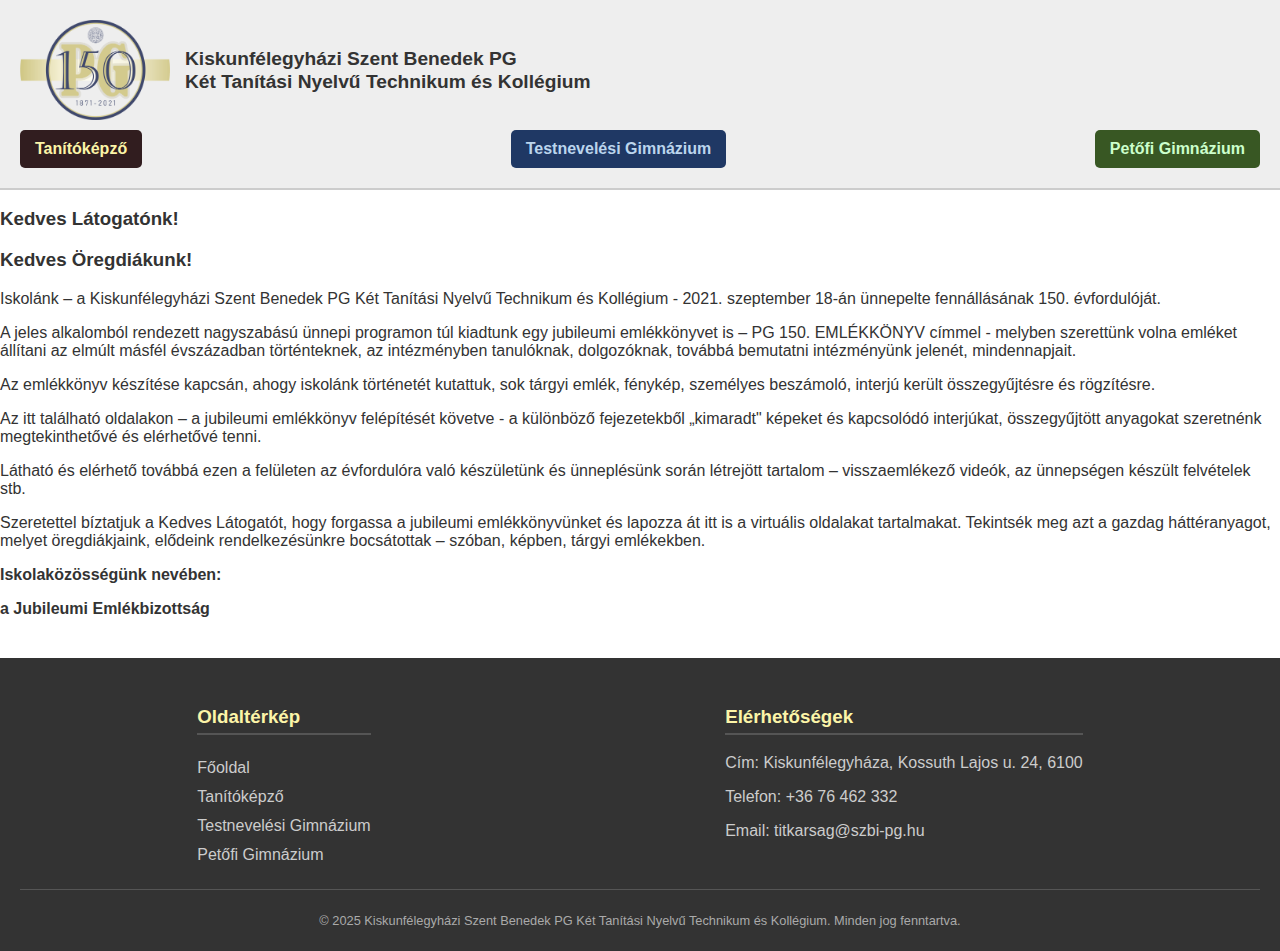
<file: index.html>
<!DOCTYPE html>
<html lang="hu">
<head>
    <meta charset="UTF-8">
    <meta name="viewport" content="width=device-width, initial-scale=1.0">
    <title>Iskola Története - Honlap</title>
    <link rel="stylesheet" href="style.css">
</head>
<body>

    <header class="main-header">
        <div class="logo-container">
            <div class="logo">
                <img src="logo150.png" alt="logo">
            </div>
            <div class="school-name">
                <p>Kiskunfélegyházi Szent Benedek PG</p><p>Két Tanítási Nyelvű Technikum és Kollégium</p>
            </div>
        </div>
        <nav class="main-nav">
            <ul>
                <li class="menu-item tanitokepzo">
                    <a href="#tanitokepzo">Tanítóképző</a>
                    <ul class="submenu">
                        <li><a href="#">Emlékeink</a></li>
                        <li><a href="#">Osztályok</a></li>
                        <li><a href="#">Tablók</a></li>
                        <li><a href="#">Videók</a></li>
                    </ul>
                </li>
                <li class="menu-item testnevelesi-gimnazium">
                    <a href="#testnevelesi-gimnazium">Testnevelési Gimnázium</a>
                    <ul class="submenu">
                        <li><a href="#">Emlékeink</a></li>
                        <li><a href="#">Osztályok</a></li>
                        <li><a href="#">Tablók</a></li>
                        <li><a href="#">Videók</a></li>
                    </ul>
                </li>
                <li class="menu-item petofi-gimnazium">
                    <a href="#petofi-gimnazium">Petőfi Gimnázium</a>
                    <ul class="submenu">
                        <li><a href="#">Emlékeink</a></li>
                        <li><a href="#">Osztályok</a></li>
                        <li><a href="#">Tablók</a></li>
                        <li><a href="#">Videók</a></li>
                    </ul>
                </li>
            </ul>
        </nav>
    </header>

    <main>
        <h3>Kedves Látogatónk!</h3>
        <h3>Kedves Öregdiákunk!</h3>

        <p>Iskolánk – a Kiskunfélegyházi Szent Benedek PG Két Tanítási Nyelvű Technikum és Kollégium - 2021. szeptember 18-án ünnepelte fennállásának 150. évfordulóját.</p>

        <p>A jeles alkalomból rendezett nagyszabású ünnepi programon túl kiadtunk egy jubileumi emlékkönyvet is – PG 150. EMLÉKKÖNYV címmel - melyben szerettünk volna emléket állítani az elmúlt másfél évszázadban történteknek, az intézményben tanulóknak, dolgozóknak, továbbá bemutatni intézményünk jelenét, mindennapjait.</p>

        <p>Az emlékkönyv készítése kapcsán, ahogy iskolánk történetét kutattuk, sok tárgyi emlék, fénykép, személyes beszámoló, interjú került összegyűjtésre és rögzítésre.</p>

        <p>Az itt található oldalakon – a jubileumi emlékkönyv felépítését követve - a különböző fejezetekből „kimaradt" képeket és kapcsolódó interjúkat, összegyűjtött anyagokat szeretnénk megtekinthetővé és elérhetővé tenni.</p>

        <p>Látható és elérhető továbbá ezen a felületen az évfordulóra való készületünk és ünneplésünk során létrejött tartalom – visszaemlékező videók, az ünnepségen készült felvételek stb.</p>

        <p>Szeretettel bíztatjuk a Kedves Látogatót, hogy forgassa a jubileumi emlékkönyvünket és lapozza át itt is a virtuális oldalakat tartalmakat. Tekintsék meg azt a gazdag háttéranyagot, melyet öregdiákjaink, elődeink rendelkezésünkre bocsátottak – szóban, képben, tárgyi emlékekben.</p>

        <p class="udvozlet"><strong>Iskolaközösségünk nevében: <p class="udvozlet">a Jubileumi Emlékbizottság</p></strong></p>
    </main>

    <footer class="main-footer">
        <div class="footer-content">
            <div class="sitemap">
                <h3>Oldaltérkép</h3>
                <ul>
                    <li><a href="#">Főoldal</a></li>
                    <li><a href="#tanitokepzo">Tanítóképző</a></li>
                    <li><a href="#testnevelesi-gimnazium">Testnevelési Gimnázium</a></li>
                    <li><a href="#petofi-gimnazium">Petőfi Gimnázium</a></li>
                </ul>
            </div>

            <div class="contact-info">
                <h3>Elérhetőségek</h3>
                <p>Cím: Kiskunfélegyháza, Kossuth Lajos u. 24, 6100</p>
                <p>Telefon: +36 76 462 332</p>
                <p>Email: titkarsag@szbi-pg.hu</p>
            </div>
        </div>

        <div class="copyright">
            <p>&copy; 2025 Kiskunfélegyházi Szent Benedek PG Két Tanítási Nyelvű Technikum és Kollégium. Minden jog fenntartva.</p>
        </div>
    </footer>

    <script src="script.js"></script>
</body>
</html>
</file>
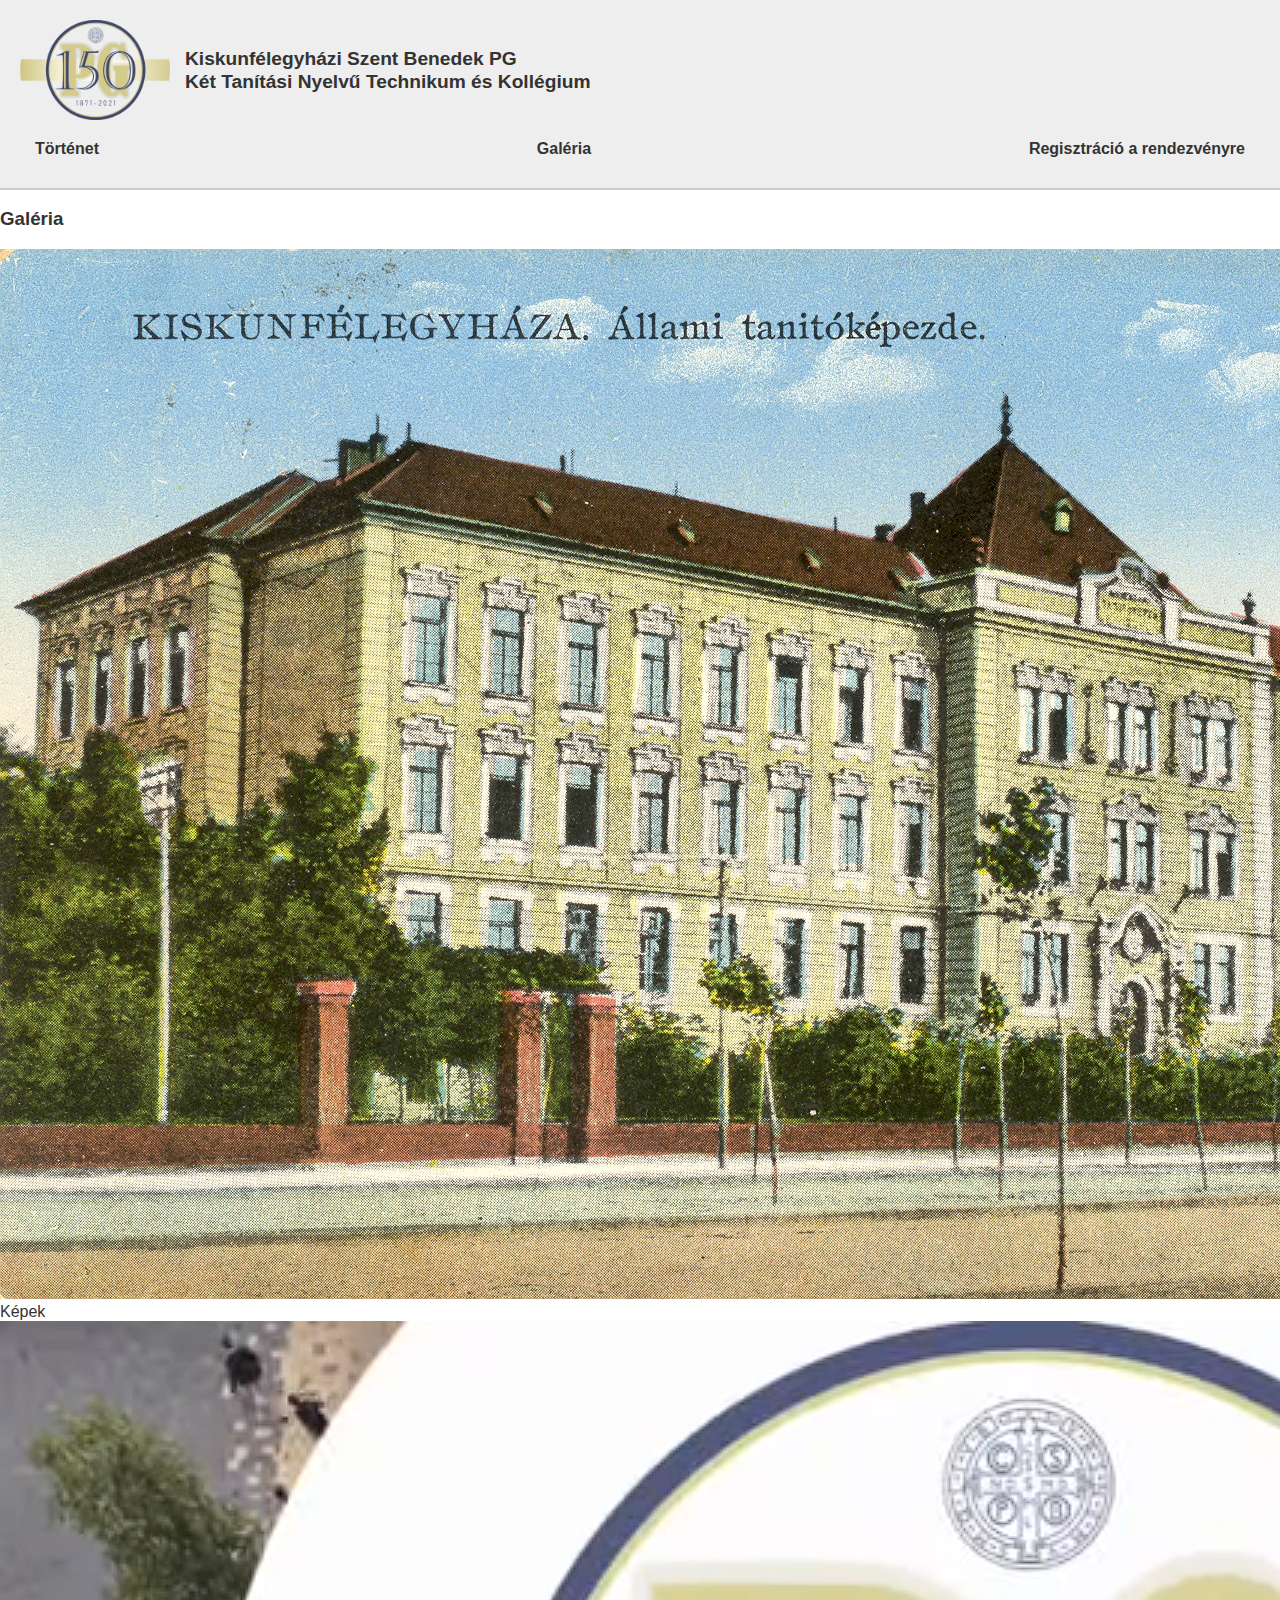
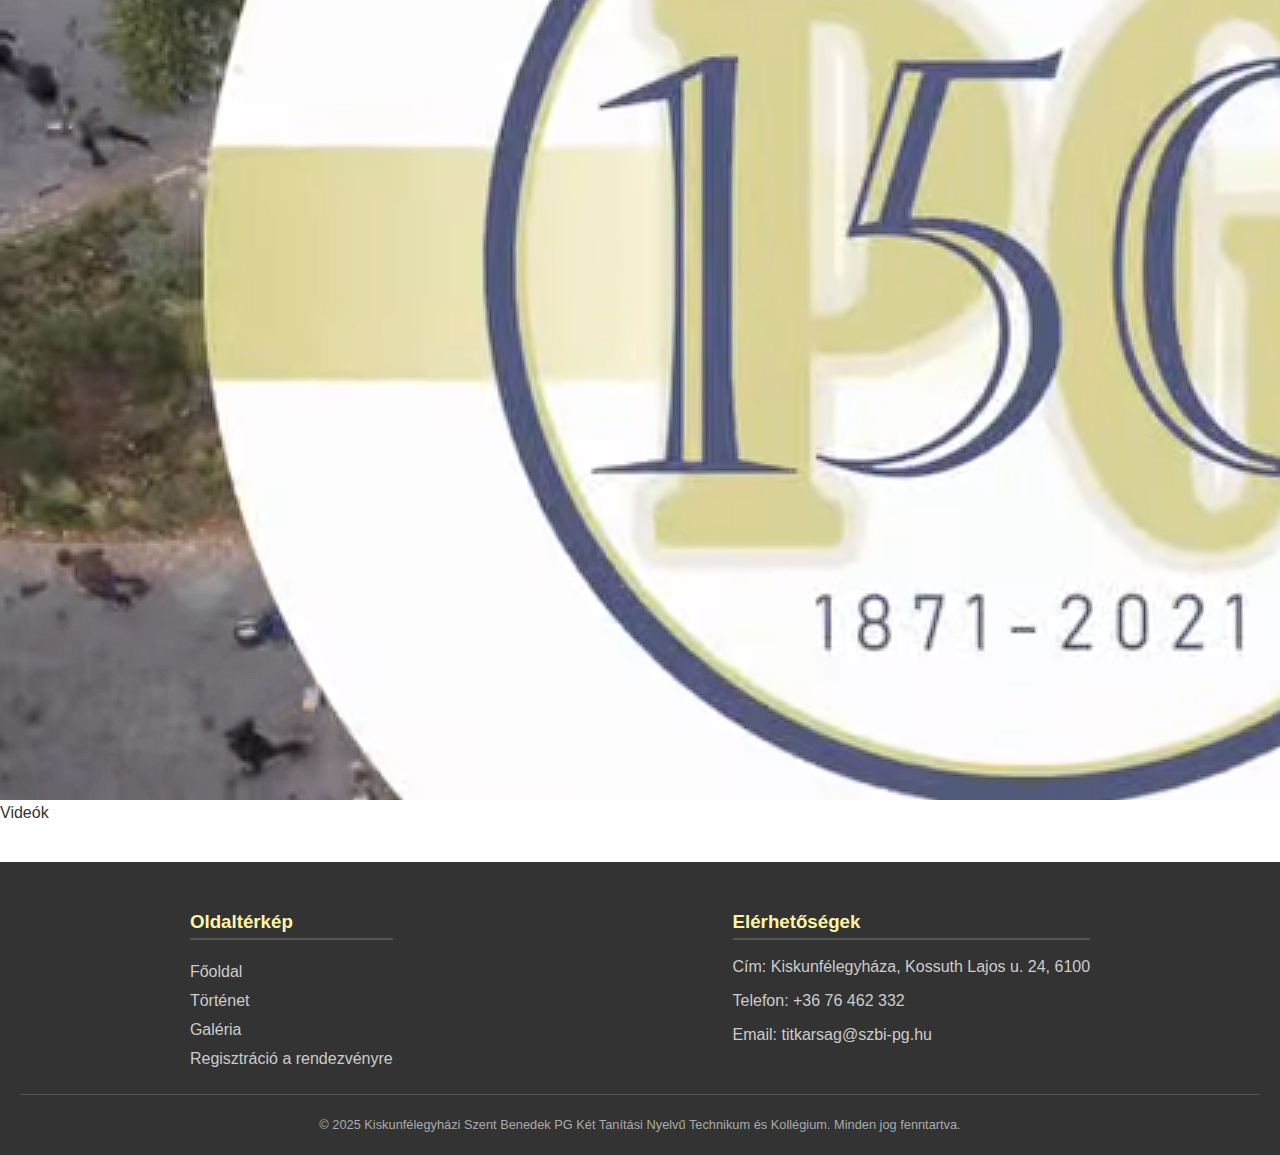
<file: galeria.html>
<!DOCTYPE html>
<html lang="hu">
<head>
    <meta charset="UTF-8">
    <meta name="viewport" content="width=device-width, initial-scale=1.0">
    <title>Galéria</title>
    <link rel="icon" type="image/png" href="favicon.png">
    <link rel="stylesheet" href="style.css">
</head>
<body>

    <header class="main-header">
        <a href="index.html" class="logo-link">
            <div class="logo-container">
                <div class="logo">
                    <img src="logo150.png" alt="logo">
                </div>
                <div class="school-name">
                    <p>Kiskunfélegyházi Szent Benedek PG</p><p>Két Tanítási Nyelvű Technikum és Kollégium</p>
                </div>
            </div>
        </a>
        <nav class="main-nav">
            <ul>
                <li class="menu-item tortenet">
                    <a href="tortenet.html">Történet</a>
                </li>
                <li class="menu-item galeria">
                    <a href="galeria.html">Galéria</a>
                    <ul class="submenu">
                        <li><a href="kepek.html">Képek</a></li>
                        <li><a href="videok.html">Videók</a></li>
                    </ul>
                </li>
                <li class="menu-item regisztracio-a-rendezvenyre">
                    <a href="regisztracio-a-rendezvenyre.html">Regisztráció a rendezvényre</a>
                </li>
            </ul>
        </nav>
    </header>

    <main>
        <h3>Galéria</h3>
        <div class="gallery-grid">
            <a href="kepek.html" class="gallery-item">
                <img src="képek/kepek.jpg" alt="Képek">
                <div class="gallery-label">Képek</div>
            </a>
            <a href="videok.html" class="gallery-item">
                <img src="képek/videok.png" alt="Videók">
                <div class="gallery-label">Videók</div>
            </a>
        </div>
    </main>

    <footer class="main-footer">
        <div class="footer-content">
            <div class="sitemap">
                <h3>Oldaltérkép</h3>
                <ul>
                    <li><a href="index.html">Főoldal</a></li>
                    <li><a href="tortenet.html">Történet</a></li>
                    <li><a href="galeria.html">Galéria</a></li>
                    <li><a href="regisztracio-a-rendezvenyre.html">Regisztráció a rendezvényre</a></li>
                </ul>
            </div>

            <div class="contact-info">
                <h3>Elérhetőségek</h3>
                <p>Cím: Kiskunfélegyháza, Kossuth Lajos u. 24, 6100</p>
                <p>Telefon: +36 76 462 332</p>
                <p>Email: titkarsag@szbi-pg.hu</p>
            </div>
        </div>

        <div class="copyright">
            <p>&copy; 2025 Kiskunfélegyházi Szent Benedek PG Két Tanítási Nyelvű Technikum és Kollégium. Minden jog fenntartva.</p>
        </div>
    </footer>

    <script src="script.js"></script>
</body>
</html>
</file>
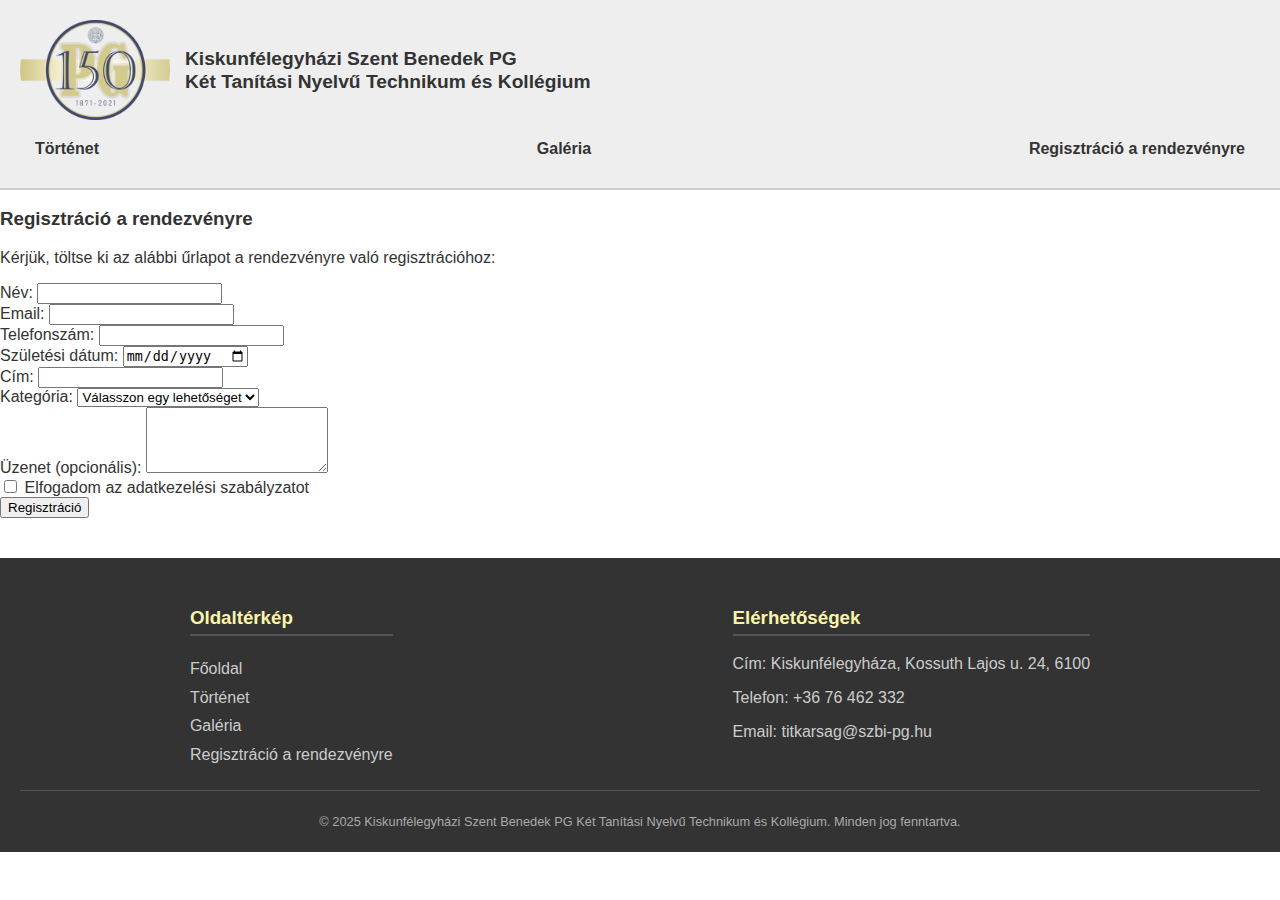
<file: regisztracio-a-rendezvenyre.html>
<!DOCTYPE html>
<html lang="hu">
<head>
    <meta charset="UTF-8">
    <meta name="viewport" content="width=device-width, initial-scale=1.0">
    <title>Regisztráció a rendezvényre</title>
    <link rel="stylesheet" href="style.css">
</head>
<body>

    <header class="main-header">
        <a href="index.html" class="logo-link">
            <div class="logo-container">
                <div class="logo">
                    <img src="logo150.png" alt="logo">
                </div>
                <div class="school-name">
                    <p>Kiskunfélegyházi Szent Benedek PG</p><p>Két Tanítási Nyelvű Technikum és Kollégium</p>
                </div>
            </div>
        </a>
        <nav class="main-nav">
            <ul>
                <li class="menu-item tortenet">
                    <a href="tortenet.html">Történet</a>
                </li>
                <li class="menu-item galeria">
                    <a href="galeria.html">Galéria</a>
                    <ul class="submenu">
                        <li><a href="kepek.html">Képek</a></li>
                        <li><a href="videok.html">Videók</a></li>
                        <li><a href="tablok.html">Tablók</a></li>
                    </ul>
                </li>
                <li class="menu-item regisztracio-a-rendezvenyre">
                    <a href="regisztracio-a-rendezvenyre.html">Regisztráció a rendezvényre</a>
                </li>
            </ul>
        </nav>
    </header>

    <main>
        <h3 class="galery-titles">Regisztráció a rendezvényre</h3>
        <div class="registration-form">
            <p>Kérjük, töltse ki az alábbi űrlapot a rendezvényre való regisztrációhoz:</p>
            <form>
                <div class="form-group">
                    <label for="name">Név:</label>
                    <input type="text" id="name" name="name" required>
                </div>

                <div class="form-group">
                    <label for="email">Email:</label>
                    <input type="email" id="email" name="email" required>
                </div>

                <div class="form-group">
                    <label for="phone">Telefonszám:</label>
                    <input type="tel" id="phone" name="phone">
                </div>

                <div class="form-group">
                    <label for="birth">Születési dátum:</label>
                    <input type="date" id="birth" name="birth">
                </div>

                <div class="form-group">
                    <label for="address">Cím:</label>
                    <input type="text" id="address" name="address">
                </div>

                <div class="form-group">
                    <label for="category">Kategória:</label>
                    <select id="category" name="category" required>
                        <option value="">Válasszon egy lehetőséget</option>
                        <option value="student">Diák</option>
                        <option value="teacher">Tanár</option>
                        <option value="parent">Szülő</option>
                        <option value="alumni">Volt diák</option>
                        <option value="other">Egyéb</option>
                    </select>
                </div>

                <div class="form-group">
                    <label for="message">Üzenet (opcionális):</label>
                    <textarea id="message" name="message" rows="4"></textarea>
                </div>

                <div class="form-group checkbox">
                    <input type="checkbox" id="consent" name="consent" required>
                    <label for="consent">Elfogadom az adatkezelési szabályzatot</label>
                </div>

                <button type="submit" class="form-submit">Regisztráció</button>
            </form>
        </div>
    </main>

    <footer class="main-footer">
        <div class="footer-content">
            <div class="sitemap">
                <h3>Oldaltérkép</h3>
                <ul>
                    <li><a href="index.html">Főoldal</a></li>
                    <li><a href="tortenet.html">Történet</a></li>
                    <li><a href="galeria.html">Galéria</a></li>
                    <li><a href="regisztracio-a-rendezvenyre.html">Regisztráció a rendezvényre</a></li>
                </ul>
            </div>

            <div class="contact-info">
                <h3>Elérhetőségek</h3>
                <p>Cím: Kiskunfélegyháza, Kossuth Lajos u. 24, 6100</p>
                <p>Telefon: +36 76 462 332</p>
                <p>Email: titkarsag@szbi-pg.hu</p>
            </div>
        </div>

        <div class="copyright">
            <p>&copy; 2025 Kiskunfélegyházi Szent Benedek PG Két Tanítási Nyelvű Technikum és Kollégium. Minden jog fenntartva.</p>
        </div>
    </footer>

    <script src="script.js"></script>
</body>
</html>
</file>
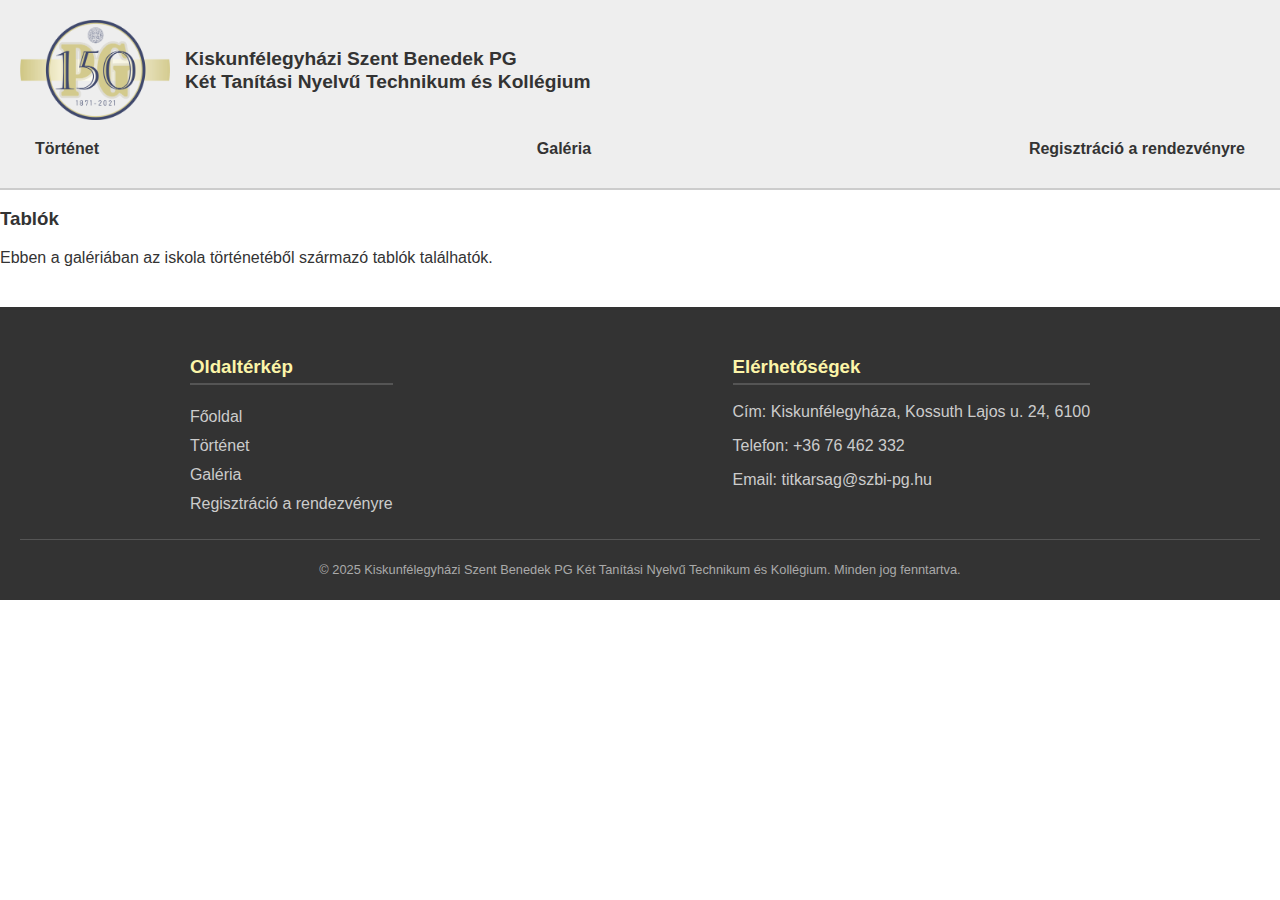
<file: tablok.html>
<!DOCTYPE html>
<html lang="hu">
<head>
    <meta charset="UTF-8">
    <meta name="viewport" content="width=device-width, initial-scale=1.0">
    <title>Tablók - Iskola Története - Honlap</title>
    <link rel="stylesheet" href="style.css">
</head>
<body>

    <header class="main-header">
        <a href="index.html" class="logo-link">
            <div class="logo-container">
                <div class="logo">
                    <img src="logo150.png" alt="logo">
                </div>
                <div class="school-name">
                    <p>Kiskunfélegyházi Szent Benedek PG</p><p>Két Tanítási Nyelvű Technikum és Kollégium</p>
                </div>
            </div>
        </a>
        <nav class="main-nav">
            <ul>
                <li class="menu-item tortenet">
                    <a href="tortenet.html">Történet</a>
                </li>
                <li class="menu-item galeria">
                    <a href="galeria.html">Galéria</a>
                    <ul class="submenu">
                        <li><a href="kepek.html">Képek</a></li>
                        <li><a href="videok.html">Videók</a></li>
                        <li><a href="tablok.html">Tablók</a></li>
                    </ul>
                </li>
                <li class="menu-item regisztracio-a-rendezvenyre">
                    <a href="regisztracio-a-rendezvenyre.html">Regisztráció a rendezvényre</a>
                </li>
            </ul>
        </nav>
    </header>

    <main>
        <h3>Tablók</h3>
        <p>Ebben a galériában az iskola történetéből származó tablók találhatók.</p>
    </main>

    <footer class="main-footer">
        <div class="footer-content">
            <div class="sitemap">
                <h3>Oldaltérkép</h3>
                <ul>
                    <li><a href="index.html">Főoldal</a></li>
                    <li><a href="tortenet.html">Történet</a></li>
                    <li><a href="galeria.html">Galéria</a></li>
                    <li><a href="regisztracio-a-rendezvenyre.html">Regisztráció a rendezvényre</a></li>
                </ul>
            </div>

            <div class="contact-info">
                <h3>Elérhetőségek</h3>
                <p>Cím: Kiskunfélegyháza, Kossuth Lajos u. 24, 6100</p>
                <p>Telefon: +36 76 462 332</p>
                <p>Email: titkarsag@szbi-pg.hu</p>
            </div>
        </div>

        <div class="copyright">
            <p>&copy; 2025 Kiskunfélegyházi Szent Benedek PG Két Tanítási Nyelvű Technikum és Kollégium. Minden jog fenntartva.</p>
        </div>
    </footer>

    <script src="script.js"></script>
</body>
</html>
</file>
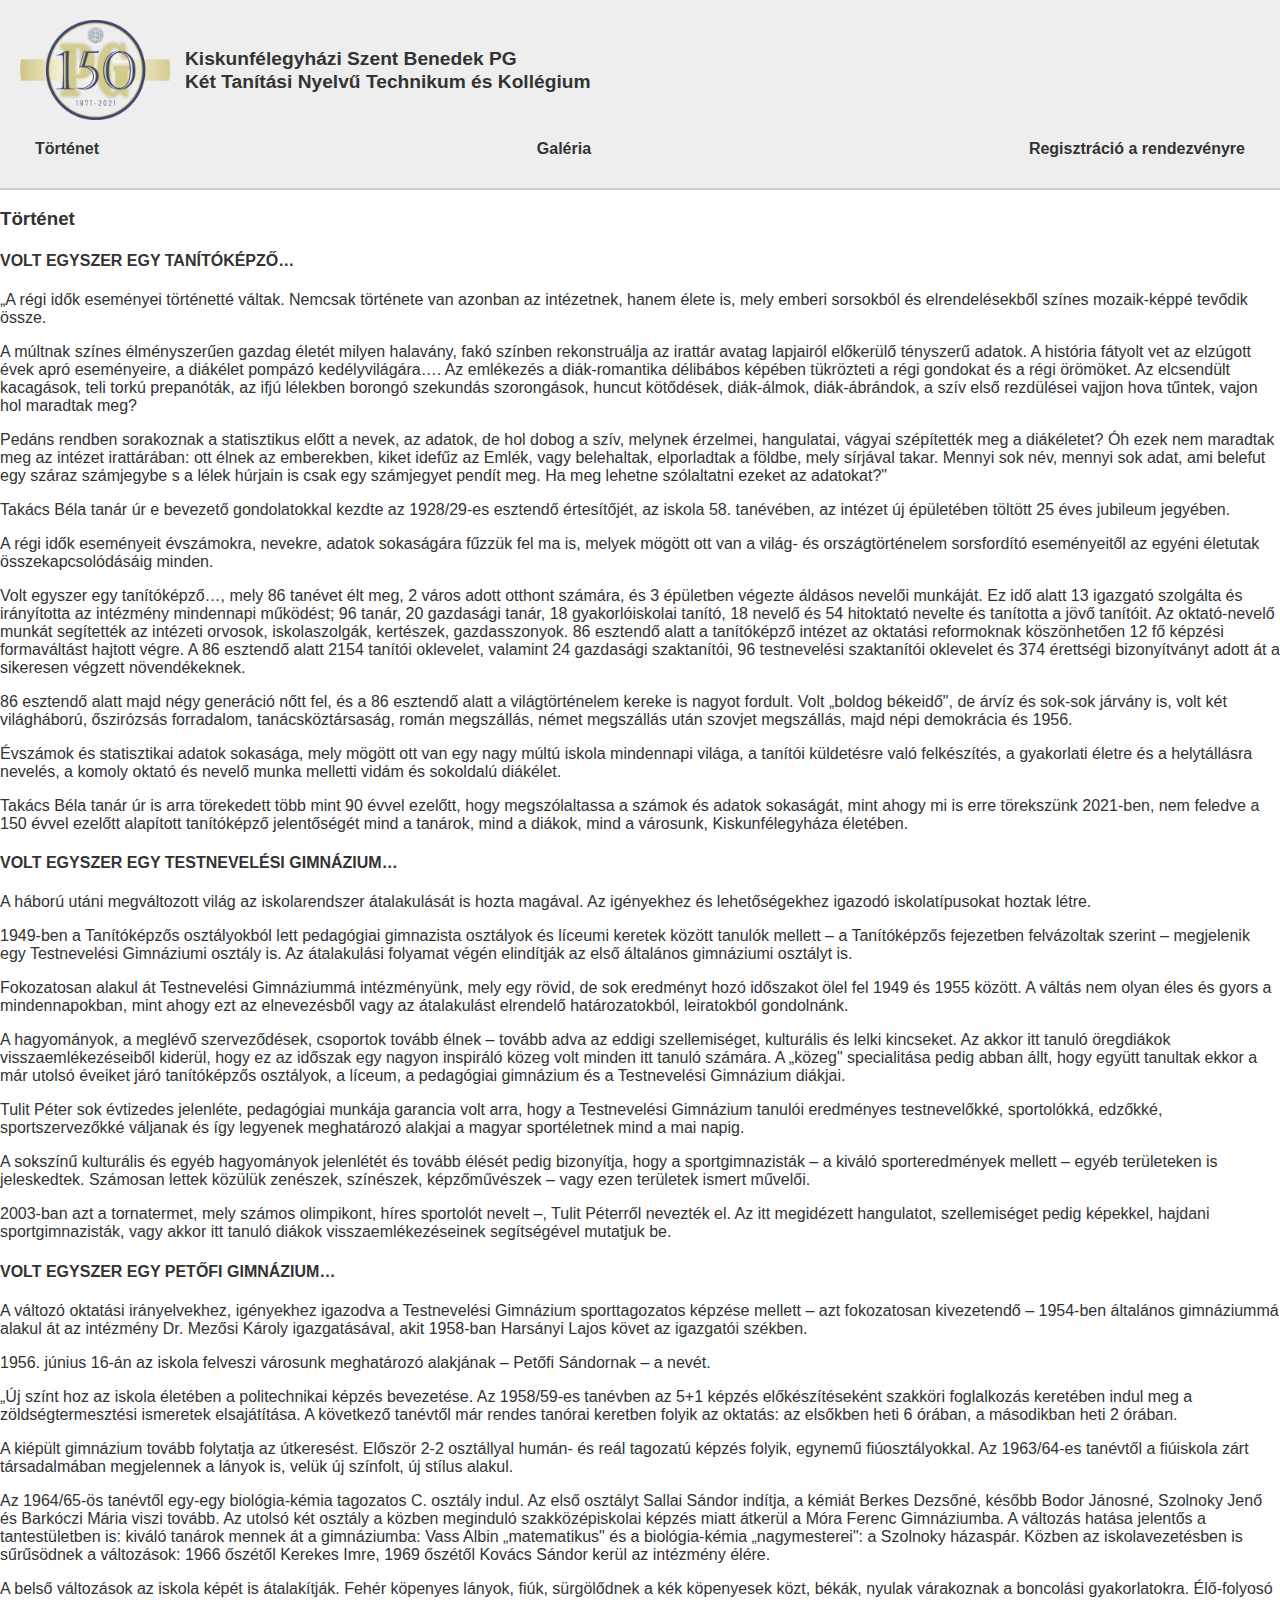
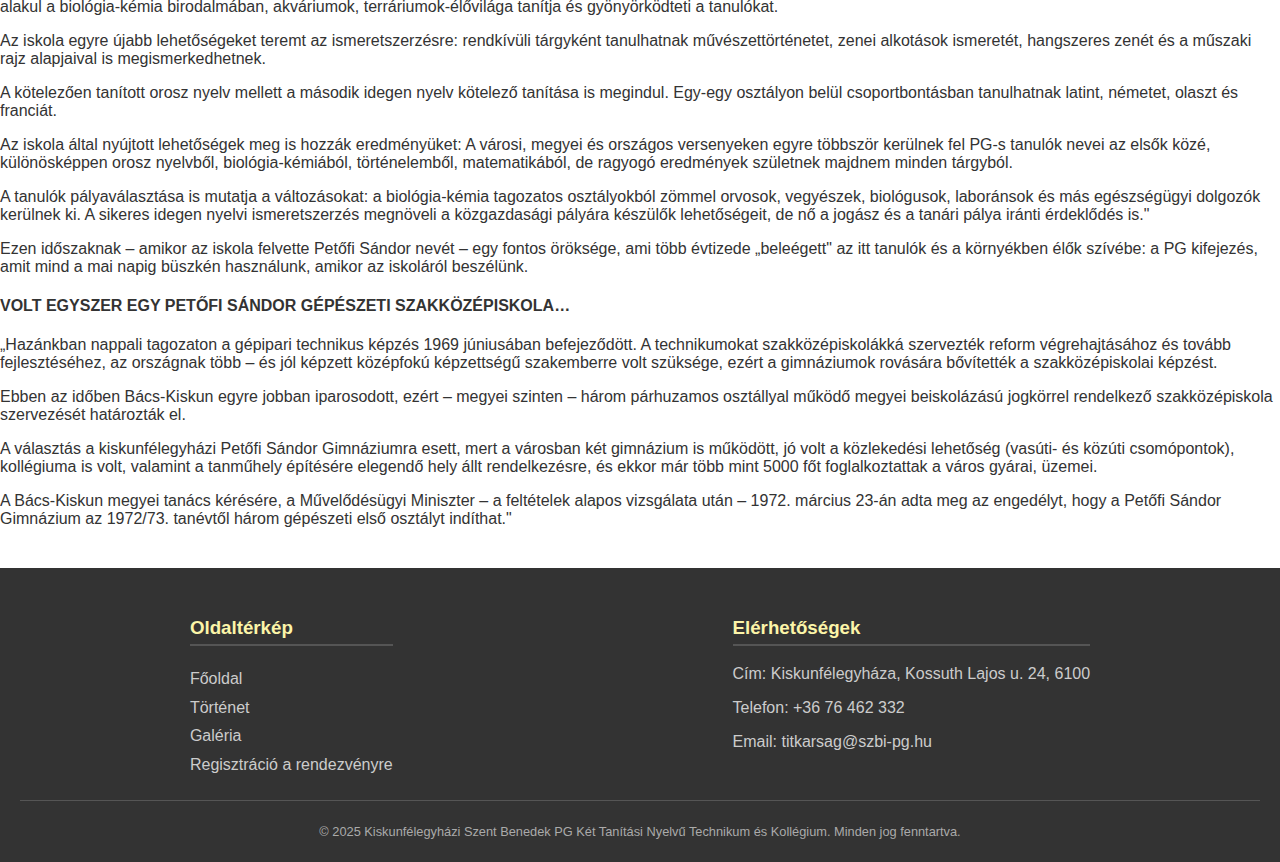
<file: tortenet.html>
<!DOCTYPE html>
<html lang="hu">
<head>
    <meta charset="UTF-8">
    <meta name="viewport" content="width=device-width, initial-scale=1.0">
    <title>Történet - Iskola Története - Honlap</title>
    <link rel="stylesheet" href="style.css">
</head>
<body>

    <header class="main-header">
        <a href="index.html" class="logo-link">
            <div class="logo-container">
                <div class="logo">
                    <img src="logo150.png" alt="logo">
                </div>
                <div class="school-name">
                    <p>Kiskunfélegyházi Szent Benedek PG</p><p>Két Tanítási Nyelvű Technikum és Kollégium</p>
                </div>
            </div>
        </a>
        <nav class="main-nav">
            <ul>
                <li class="menu-item tortenet">
                    <a href="tortenet.html">Történet</a>
                </li>
                <li class="menu-item galeria">
                    <a href="galeria.html">Galéria</a>
                    <ul class="submenu">
                        <li><a href="kepek.html">Képek</a></li>
                        <li><a href="videok.html">Videók</a></li>
                        <li><a href="tablok.html">Tablók</a></li>
                    </ul>
                </li>
                <li class="menu-item regisztracio-a-rendezvenyre">
                    <a href="regisztracio-a-rendezvenyre.html">Regisztráció a rendezvényre</a>
                </li>
            </ul>
        </nav>
    </header>

    <main>
        <h3 id="tortenet">Történet</h3>

        <h4>VOLT EGYSZER EGY TANÍTÓKÉPZŐ…</h4>
        <p>„A régi idők eseményei történetté váltak. Nemcsak története van azonban az intézetnek, hanem élete is, mely emberi sorsokból és elrendelésekből színes mozaik-képpé tevődik össze.</p>
        <p>A múltnak színes élményszerűen gazdag életét milyen halavány, fakó színben rekonstruálja az irattár avatag lapjairól előkerülő tényszerű adatok. A história fátyolt vet az elzúgott évek apró eseményeire, a diákélet pompázó kedélyvilágára…. Az emlékezés a diák-romantika délibábos képében tükrözteti a régi gondokat és a régi örömöket. Az elcsendült kacagások, teli torkú prepanóták, az ifjú lélekben borongó szekundás szorongások, huncut kötődések, diák-álmok, diák-ábrándok, a szív első rezdülései vajjon hova tűntek, vajon hol maradtak meg?</p>
        <p>Pedáns rendben sorakoznak a statisztikus előtt a nevek, az adatok, de hol dobog a szív, melynek érzelmei, hangulatai, vágyai szépítették meg a diákéletet? Óh ezek nem maradtak meg az intézet irattárában: ott élnek az emberekben, kiket idefűz az Emlék, vagy belehaltak, elporladtak a földbe, mely sírjával takar. Mennyi sok név, mennyi sok adat, ami belefut egy száraz számjegybe s a lélek húrjain is csak egy számjegyet pendít meg. Ha meg lehetne szólaltatni ezeket az adatokat?"</p>
        <p>Takács Béla tanár úr e bevezető gondolatokkal kezdte az 1928/29-es esztendő értesítőjét, az iskola 58. tanévében, az intézet új épületében töltött 25 éves jubileum jegyében.</p>
        <p>A régi idők eseményeit évszámokra, nevekre, adatok sokaságára fűzzük fel ma is, melyek mögött ott van a világ- és országtörténelem sorsfordító eseményeitől az egyéni életutak összekapcsolódásáig minden.</p>
        <p>Volt egyszer egy tanítóképző…, mely 86 tanévet élt meg, 2 város adott otthont számára, és 3 épületben végezte áldásos nevelői munkáját. Ez idő alatt 13 igazgató szolgálta és irányította az intézmény mindennapi működést; 96 tanár, 20 gazdasági tanár, 18 gyakorlóiskolai tanító, 18 nevelő és 54 hitoktató nevelte és tanította a jövő tanítóit. Az oktató-nevelő munkát segítették az intézeti orvosok, iskolaszolgák, kertészek, gazdasszonyok. 86 esztendő alatt a tanítóképző intézet az oktatási reformoknak köszönhetően 12 fő képzési formaváltást hajtott végre. A 86 esztendő alatt 2154 tanítói oklevelet, valamint 24 gazdasági szaktanítói, 96 testnevelési szaktanítói oklevelet és 374 érettségi bizonyítványt adott át a sikeresen végzett növendékeknek.</p>
        <p>86 esztendő alatt majd négy generáció nőtt fel, és a 86 esztendő alatt a világtörténelem kereke is nagyot fordult. Volt „boldog békeidő", de árvíz és sok-sok járvány is, volt két világháború, őszirózsás forradalom, tanácsköztársaság, román megszállás, német megszállás után szovjet megszállás, majd népi demokrácia és 1956.</p>
        <p>Évszámok és statisztikai adatok sokasága, mely mögött ott van egy nagy múltú iskola mindennapi világa, a tanítói küldetésre való felkészítés, a gyakorlati életre és a helytállásra nevelés, a komoly oktató és nevelő munka melletti vidám és sokoldalú diákélet.</p>
        <p>Takács Béla tanár úr is arra törekedett több mint 90 évvel ezelőtt, hogy megszólaltassa a számok és adatok sokaságát, mint ahogy mi is erre törekszünk 2021-ben, nem feledve a 150 évvel ezelőtt alapított tanítóképző jelentőségét mind a tanárok, mind a diákok, mind a városunk, Kiskunfélegyháza életében.</p>

        <h4>VOLT EGYSZER EGY TESTNEVELÉSI GIMNÁZIUM…</h4>
        <p>A háború utáni megváltozott világ az iskolarendszer átalakulását is hozta magával. Az igényekhez és lehetőségekhez igazodó iskolatípusokat hoztak létre.</p>
        <p>1949-ben a Tanítóképzős osztályokból lett pedagógiai gimnazista osztályok és líceumi keretek között tanulók mellett – a Tanítóképzős fejezetben felvázoltak szerint – megjelenik egy Testnevelési Gimnáziumi osztály is. Az átalakulási folyamat végén elindítják az első általános gimnáziumi osztályt is.</p>
        <p>Fokozatosan alakul át Testnevelési Gimnáziummá intézményünk, mely egy rövid, de sok eredményt hozó időszakot ölel fel 1949 és 1955 között. A váltás nem olyan éles és gyors a mindennapokban, mint ahogy ezt az elnevezésből vagy az átalakulást elrendelő határozatokból, leiratokból gondolnánk.</p>
        <p>A hagyományok, a meglévő szerveződések, csoportok tovább élnek – tovább adva az eddigi szellemiséget, kulturális és lelki kincseket. Az akkor itt tanuló öregdiákok visszaemlékezéseiből kiderül, hogy ez az időszak egy nagyon inspiráló közeg volt minden itt tanuló számára. A „közeg" specialitása pedig abban állt, hogy együtt tanultak ekkor a már utolsó éveiket járó tanítóképzős osztályok, a líceum, a pedagógiai gimnázium és a Testnevelési Gimnázium diákjai.</p>
        <p>Tulit Péter sok évtizedes jelenléte, pedagógiai munkája garancia volt arra, hogy a Testnevelési Gimnázium tanulói eredményes testnevelőkké, sportolókká, edzőkké, sportszervezőkké váljanak és így legyenek meghatározó alakjai a magyar sportéletnek mind a mai napig.</p>
        <p>A sokszínű kulturális és egyéb hagyományok jelenlétét és tovább élését pedig bizonyítja, hogy a sportgimnazisták – a kiváló sporteredmények mellett – egyéb területeken is jeleskedtek. Számosan lettek közülük zenészek, színészek, képzőművészek – vagy ezen területek ismert művelői.</p>
        <p>2003-ban azt a tornatermet, mely számos olimpikont, híres sportolót nevelt –, Tulit Péterről nevezték el. Az itt megidézett hangulatot, szellemiséget pedig képekkel, hajdani sportgimnazisták, vagy akkor itt tanuló diákok visszaemlékezéseinek segítségével mutatjuk be.</p>

        <h4>VOLT EGYSZER EGY PETŐFI GIMNÁZIUM…</h4>
        <p>A változó oktatási irányelvekhez, igényekhez igazodva a Testnevelési Gimnázium sporttagozatos képzése mellett – azt fokozatosan kivezetendő – 1954-ben általános gimnáziummá alakul át az intézmény Dr. Mezősi Károly igazgatásával, akit 1958-ban Harsányi Lajos követ az igazgatói székben.</p>
        <p>1956. június 16-án az iskola felveszi városunk meghatározó alakjának – Petőfi Sándornak – a nevét.</p>
        <p>„Új színt hoz az iskola életében a politechnikai képzés bevezetése. Az 1958/59-es tanévben az 5+1 képzés előkészítéseként szakköri foglalkozás keretében indul meg a zöldségtermesztési ismeretek elsajátítása. A következő tanévtől már rendes tanórai keretben folyik az oktatás: az elsőkben heti 6 órában, a másodikban heti 2 órában.</p>
        <p>A kiépült gimnázium tovább folytatja az útkeresést. Először 2-2 osztállyal humán- és reál tagozatú képzés folyik, egynemű fiúosztályokkal. Az 1963/64-es tanévtől a fiúiskola zárt társadalmában megjelennek a lányok is, velük új színfolt, új stílus alakul.</p>
        <p>Az 1964/65-ös tanévtől egy-egy biológia-kémia tagozatos C. osztály indul. Az első osztályt Sallai Sándor indítja, a kémiát Berkes Dezsőné, később Bodor Jánosné, Szolnoky Jenő és Barkóczi Mária viszi tovább. Az utolsó két osztály a közben meginduló szakközépiskolai képzés miatt átkerül a Móra Ferenc Gimnáziumba. A változás hatása jelentős a tantestületben is: kiváló tanárok mennek át a gimnáziumba: Vass Albin „matematikus" és a biológia-kémia „nagymesterei": a Szolnoky házaspár. Közben az iskolavezetésben is sűrűsödnek a változások: 1966 őszétől Kerekes Imre, 1969 őszétől Kovács Sándor kerül az intézmény élére.</p>
        <p>A belső változások az iskola képét is átalakítják. Fehér köpenyes lányok, fiúk, sürgölődnek a kék köpenyesek közt, békák, nyulak várakoznak a boncolási gyakorlatokra. Élő-folyosó alakul a biológia-kémia birodalmában, akváriumok, terráriumok-élővilága tanítja és gyönyörködteti a tanulókat.</p>
        <p>Az iskola egyre újabb lehetőségeket teremt az ismeretszerzésre: rendkívüli tárgyként tanulhatnak művészettörténetet, zenei alkotások ismeretét, hangszeres zenét és a műszaki rajz alapjaival is megismerkedhetnek.</p>
        <p>A kötelezően tanított orosz nyelv mellett a második idegen nyelv kötelező tanítása is megindul. Egy-egy osztályon belül csoportbontásban tanulhatnak latint, németet, olaszt és franciát.</p>
        <p>Az iskola által nyújtott lehetőségek meg is hozzák eredményüket: A városi, megyei és országos versenyeken egyre többször kerülnek fel PG-s tanulók nevei az elsők közé, különösképpen orosz nyelvből, biológia-kémiából, történelemből, matematikából, de ragyogó eredmények születnek majdnem minden tárgyból.</p>
        <p>A tanulók pályaválasztása is mutatja a változásokat: a biológia-kémia tagozatos osztályokból zömmel orvosok, vegyészek, biológusok, laboránsok és más egészségügyi dolgozók kerülnek ki. A sikeres idegen nyelvi ismeretszerzés megnöveli a közgazdasági pályára készülők lehetőségeit, de nő a jogász és a tanári pálya iránti érdeklődés is."</p>
        <p>Ezen időszaknak – amikor az iskola felvette Petőfi Sándor nevét – egy fontos öröksége, ami több évtizede „beleégett" az itt tanulók és a környékben élők szívébe: a PG kifejezés, amit mind a mai napig büszkén használunk, amikor az iskoláról beszélünk.</p>

        <h4>VOLT EGYSZER EGY PETŐFI SÁNDOR GÉPÉSZETI SZAKKÖZÉPISKOLA…</h4>
        <p>„Hazánkban nappali tagozaton a gépipari technikus képzés 1969 júniusában befejeződött. A technikumokat szakközépiskolákká szervezték reform végrehajtásához és tovább fejlesztéséhez, az országnak több – és jól képzett középfokú képzettségű szakemberre volt szüksége, ezért a gimnáziumok rovására bővítették a szakközépiskolai képzést.</p>
        <p>Ebben az időben Bács-Kiskun egyre jobban iparosodott, ezért – megyei szinten – három párhuzamos osztállyal működő megyei beiskolázású jogkörrel rendelkező szakközépiskola szervezését határozták el.</p>
        <p>A választás a kiskunfélegyházi Petőfi Sándor Gimnáziumra esett, mert a városban két gimnázium is működött, jó volt a közlekedési lehetőség (vasúti- és közúti csomópontok), kollégiuma is volt, valamint a tanműhely építésére elegendő hely állt rendelkezésre, és ekkor már több mint 5000 főt foglalkoztattak a város gyárai, üzemei.</p>
        <p>A Bács-Kiskun megyei tanács kérésére, a Művelődésügyi Miniszter – a feltételek alapos vizsgálata után – 1972. március 23-án adta meg az engedélyt, hogy a Petőfi Sándor Gimnázium az 1972/73. tanévtől három gépészeti első osztályt indíthat."</p>
    </main>

    <footer class="main-footer">
        <div class="footer-content">
            <div class="sitemap">
                <h3>Oldaltérkép</h3>
                <ul>
                    <li><a href="index.html">Főoldal</a></li>
                    <li><a href="tortenet.html">Történet</a></li>
                    <li><a href="galeria.html">Galéria</a></li>
                    <li><a href="regisztracio-a-rendezvenyre.html">Regisztráció a rendezvényre</a></li>
                </ul>
            </div>

            <div class="contact-info">
                <h3>Elérhetőségek</h3>
                <p>Cím: Kiskunfélegyháza, Kossuth Lajos u. 24, 6100</p>
                <p>Telefon: +36 76 462 332</p>
                <p>Email: titkarsag@szbi-pg.hu</p>
            </div>
        </div>

        <div class="copyright">
            <p>&copy; 2025 Kiskunfélegyházi Szent Benedek PG Két Tanítási Nyelvű Technikum és Kollégium. Minden jog fenntartva.</p>
        </div>
    </footer>

    <script src="script.js"></script>
</body>
</html>
</file>
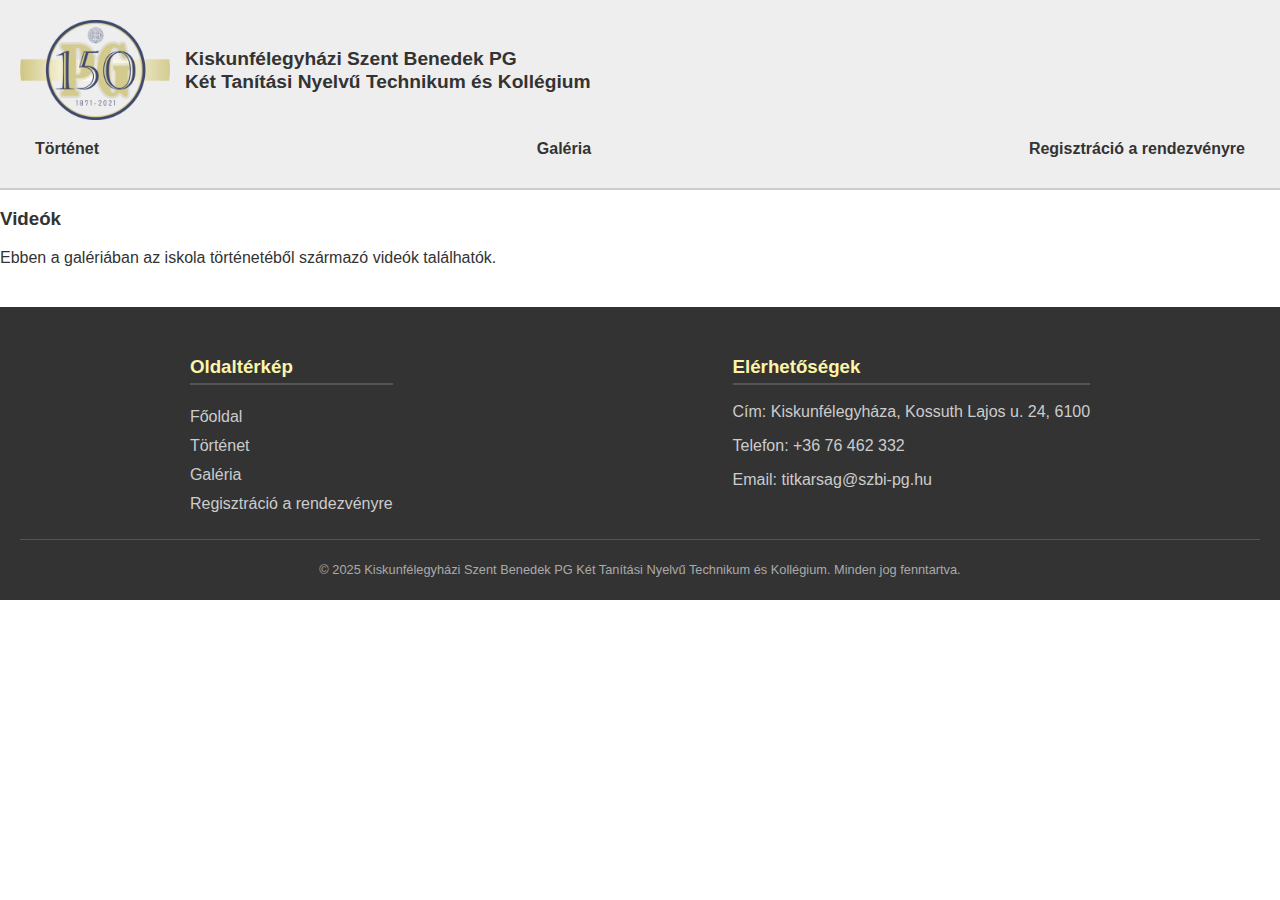
<file: videok.html>
<!DOCTYPE html>
<html lang="hu">
<head>
    <meta charset="UTF-8">
    <meta name="viewport" content="width=device-width, initial-scale=1.0">
    <title>Videók - Iskola Története - Honlap</title>
    <link rel="stylesheet" href="style.css">
</head>
<body>

    <header class="main-header">
        <a href="index.html" class="logo-link">
            <div class="logo-container">
                <div class="logo">
                    <img src="logo150.png" alt="logo">
                </div>
                <div class="school-name">
                    <p>Kiskunfélegyházi Szent Benedek PG</p><p>Két Tanítási Nyelvű Technikum és Kollégium</p>
                </div>
            </div>
        </a>
        <nav class="main-nav">
            <ul>
                <li class="menu-item tortenet">
                    <a href="tortenet.html">Történet</a>
                </li>
                <li class="menu-item galeria">
                    <a href="galeria.html">Galéria</a>
                    <ul class="submenu">
                        <li><a href="kepek.html">Képek</a></li>
                        <li><a href="videok.html">Videók</a></li>
                        <li><a href="tablok.html">Tablók</a></li>
                    </ul>
                </li>
                <li class="menu-item regisztracio-a-rendezvenyre">
                    <a href="regisztracio-a-rendezvenyre.html">Regisztráció a rendezvényre</a>
                </li>
            </ul>
        </nav>
    </header>

    <main>
        <h3>Videók</h3>
        <p>Ebben a galériában az iskola történetéből származó videók találhatók.</p>
    </main>

    <footer class="main-footer">
        <div class="footer-content">
            <div class="sitemap">
                <h3>Oldaltérkép</h3>
                <ul>
                    <li><a href="index.html">Főoldal</a></li>
                    <li><a href="tortenet.html">Történet</a></li>
                    <li><a href="galeria.html">Galéria</a></li>
                    <li><a href="regisztracio-a-rendezvenyre.html">Regisztráció a rendezvényre</a></li>
                </ul>
            </div>

            <div class="contact-info">
                <h3>Elérhetőségek</h3>
                <p>Cím: Kiskunfélegyháza, Kossuth Lajos u. 24, 6100</p>
                <p>Telefon: +36 76 462 332</p>
                <p>Email: titkarsag@szbi-pg.hu</p>
            </div>
        </div>

        <div class="copyright">
            <p>&copy; 2025 Kiskunfélegyházi Szent Benedek PG Két Tanítási Nyelvű Technikum és Kollégium. Minden jog fenntartva.</p>
        </div>
    </footer>

    <script src="script.js"></script>
</body>
</html>
</file>
<file: style.css>
body {
    font-family: sans-serif;
    margin: 0;
    padding: 0;
    color: #333;
}

ul {
    list-style: none;
    margin: 0;
    padding: 0;
}

a {
    text-decoration: none;
    color: inherit;
}

.main-header {
    background-color: #eee;
    padding: 20px;
    border-bottom: 2px solid #ccc;
}

.logo-container {
    display: flex;
    align-items: center;
    gap: 15px;
}

.logo img {
    max-width: 150px; 
    height: auto;
    display: block; 
    margin: 0;
}

.school-name p {
    font-size: 1.2em;
    font-weight: bold;
    margin: 0;
    line-height: 1.2;
}

.main-nav ul {
    display: flex; 
    justify-content: space-between;
    padding-top: 10px;
    gap: 10px; 
    max-width: none; 
}

.menu-item {
    position: relative;
    padding: 10px 15px;
    border-radius: 5px;
    transition: background-color 0.3s;
    margin-bottom: 0; 
    width: auto;
}

.menu-item a {
    font-weight: bold;
    cursor: pointer; 
    display: block; 
}

.submenu {
    display: block !important; 
    
    position: absolute; 
    top: 100%; 
    left: 0; 
    
    min-width: 250px;
    background-color: rgba(255, 255, 255, 0.95);
    border: 1px solid #ccc;
    box-shadow: 0 4px 8px rgba(0, 0, 0, 0.1);
    z-index: 1000;
    padding: 5px 0; 
    
    visibility: hidden; 
    opacity: 0;
    transition: visibility 0s, opacity 0.3s linear;
}

.submenu li {
    display: block !important; 
    width: 100% !important; 
}

.submenu.active {
    visibility: visible;
    opacity: 1;
}

.submenu li a {
    display: block !important; 
    padding: 10px;
    font-weight: normal;
    color: #333;
}

.submenu li a:hover {
    background-color: #f0f0f0;
}

.tanitokepzo { background-color: #311d1f; }
.tanitokepzo a { color: #fcf5a8; }
.tanitokepzo:hover { background-color: #4a2d30; }

.testnevelesi-gimnazium { background-color: #1f3864; }
.testnevelesi-gimnazium a { color: #bbd5ed; }
.testnevelesi-gimnazium:hover { background-color: #324c7f; }

.petofi-gimnazium { background-color: #385723; }
.petofi-gimnazium a { color: #ccffcc; }
.petofi-gimnazium:hover { background-color: #4c6a37; }

.gepeszeti { background-color: #636466; }
.gepeszeti a { color: #dcddde; }
.gepeszeti:hover { background-color: #797a7c; }

.szent-benedek { background-color: #6d4e27; }
.szent-benedek a { color: #f3dbaf; }
.szent-benedek:hover { background-color: #8c6a3e; }

.mozaik { background-color: #8a0054; }
.mozaik a { color: #E2d0d9; }
.mozaik:hover { background-color: #a40062; }

.main-footer {
    background-color: #333;
    color: #fff;
    padding: 30px 20px 10px 20px;
    margin-top: 40px;
}

.footer-content {
    display: flex;
    justify-content: space-around;
    padding-bottom: 20px;
    border-bottom: 1px solid #555;
}

.footer-content h3 {
    color: #fcf5a8; 
    border-bottom: 2px solid #555;
    padding-bottom: 5px;
}

.footer-content ul a {
    color: #ccc;
    line-height: 1.8;
}

.footer-content ul a:hover {
    color: #fff;
    text-decoration: underline;
}

.contact-info p {
    color: #ccc;
}

.copyright {
    text-align: center;
    padding-top: 10px;
    font-size: 0.8em;
    color: #aaa;
}

@media (max-width: 900px) {
    
    .main-nav ul {
        flex-direction: column;
        align-items: center;
        gap: 5px;
    }
    
    .menu-item {
        width: 90%;
        text-align: center;
        margin-bottom: 5px;
    }
    
    .submenu {
        top: 100%;
        left: 5%; 
        min-width: 80%;
    }
    
    .footer-content {
        flex-direction: column;
        text-align: center;
        gap: 20px;
    }
}
</file>
